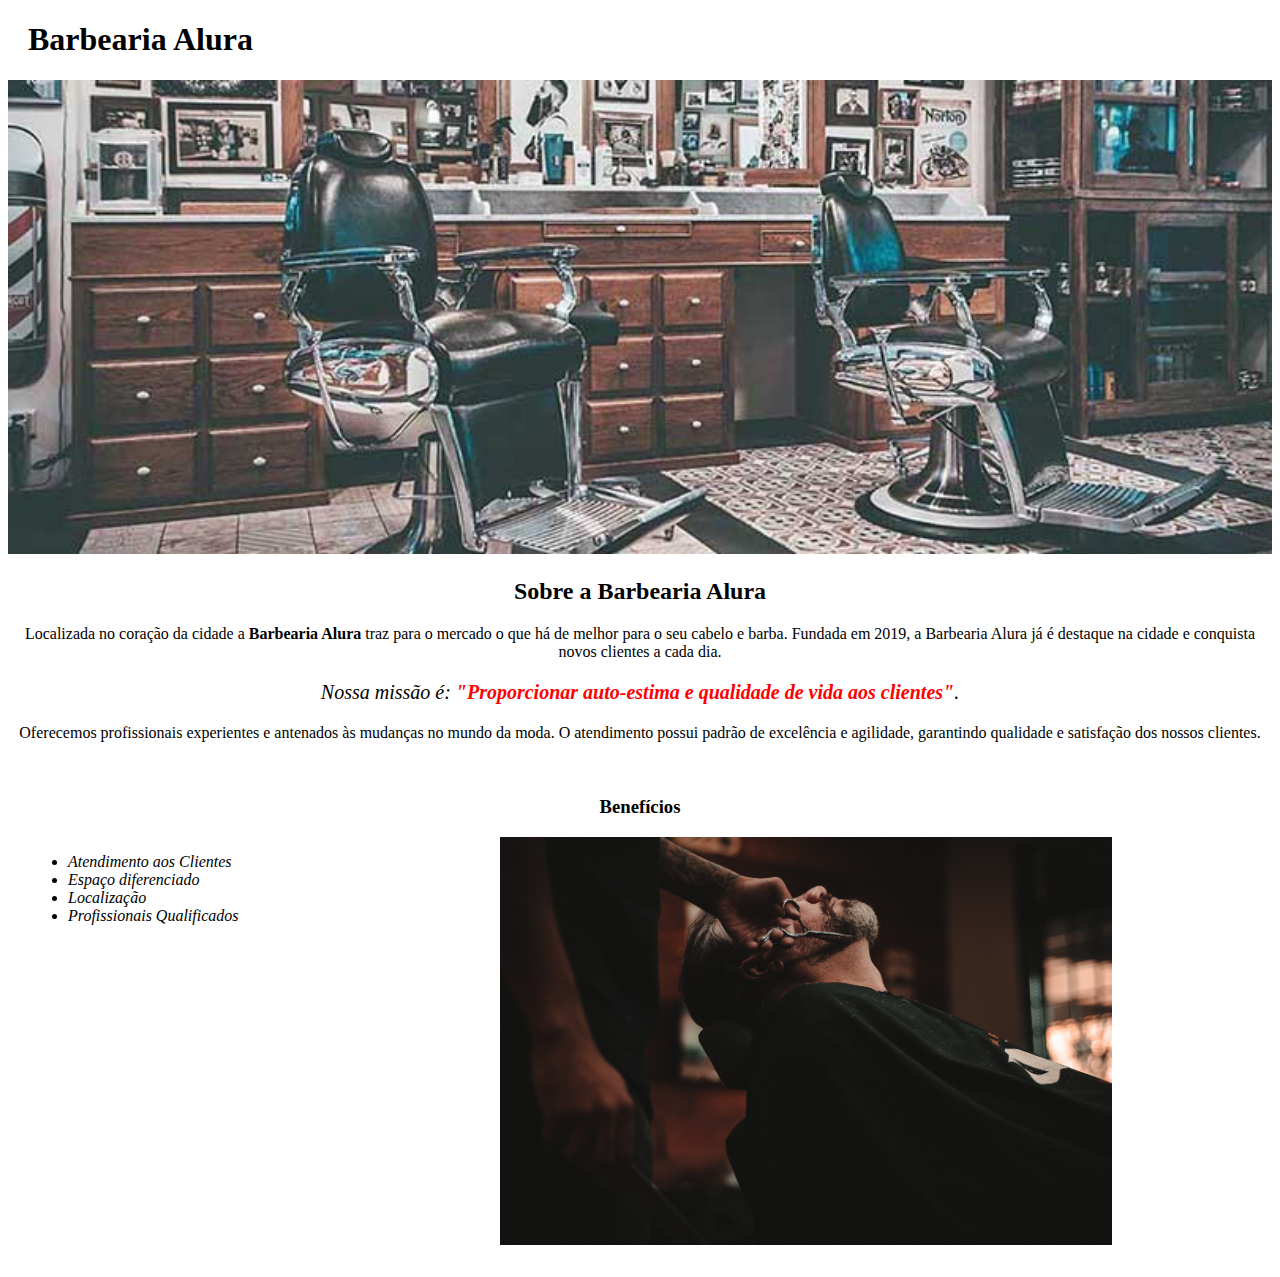
<file: index.html>
<!DOCTYPE html>
<html lang="pt-br">
  <head>
    <meta charset="UTF-8" />
    <title>Barbearia Alura</title>
    <link rel="stylesheet" href="style-home.css" />
  </head>

  <body>
    <header>
      <h1 class="titulo-principal">Barbearia Alura</h1>
    </header>

    <img id="banner" src="banner.jpg" />

    <div class="principal">
      <h2 class="titulo-centralizado">Sobre a Barbearia Alura</h2>

      <p>
        Localizada no coração da cidade a <strong>Barbearia Alura</strong> traz
        para o mercado o que há de melhor para o seu cabelo e barba. Fundada em
        2019, a Barbearia Alura já é destaque na cidade e conquista novos
        clientes a cada dia.
      </p>

      <p id="missao">
        <em
          >Nossa missão é:
          <strong
            >"Proporcionar auto-estima e qualidade de vida aos clientes"</strong
          >.</em
        >
      </p>

      <p>
        Oferecemos profissionais experientes e antenados às mudanças no mundo da
        moda. O atendimento possui padrão de excelência e agilidade, garantindo
        qualidade e satisfação dos nossos clientes.
      </p>
    </div>
    <div class="beneficios">
      <h3 class="titulo-centralizado">Benefícios</h3>

      <ul>
        <li class="itens">Atendimento aos Clientes</li>
        <li class="itens">Espaço diferenciado</li>
        <li class="itens">Localização</li>
        <li class="itens">Profissionais Qualificados</li>
      </ul>

      <img src="beneficios.jpg" / class="imagembeneficios">
    </div>
  </body>
</html>
</file>
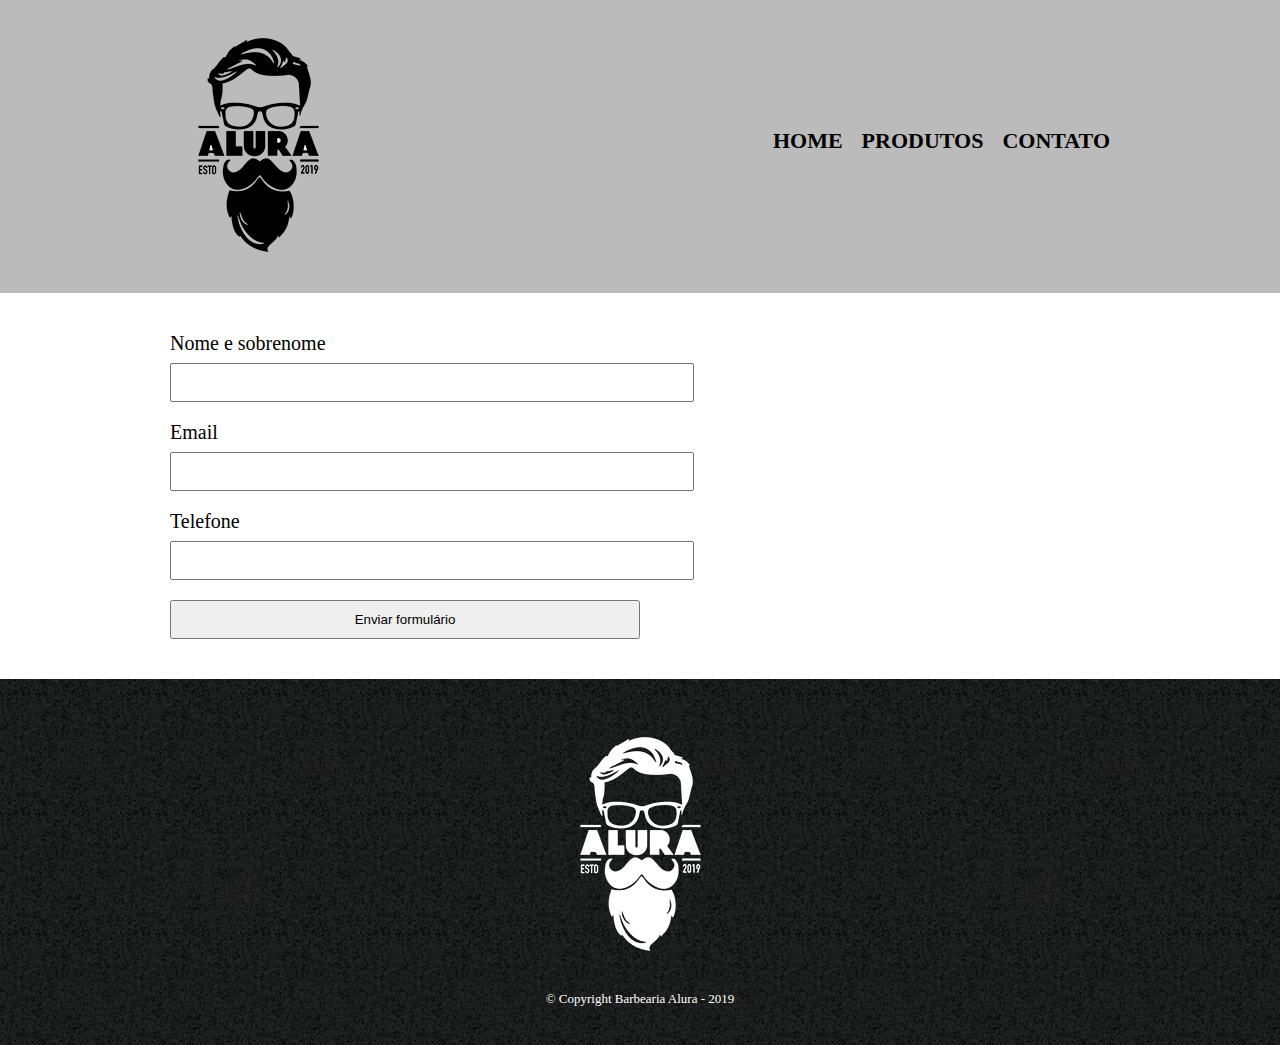
<file: contato.html>
<!DOCTYPE html>
<html>
  <head>
    <meta charset="UTF-8" />
    <title>Contato - Barbearia Alura</title>
    <link rel="stylesheet" href="reset.css" />
    <link rel="stylesheet" href="style.css" />
  </head>

  <body>
    <header>
      <div class="caixa">
        <h1><img src="logo.png" /></h1>
        <nav>
          <ul>
            <li><a href="index.html">Home</a></li>
            <li><a href="produtos.html">Produtos</a></li>
            <li><a href="contato.html">Contato</a></li>
          </ul>
        </nav>
      </div>
    </header>

    <main>
      <form>
        <label for="nomesobrenome">Nome e sobrenome</label>
        <input type="text" id="nomesobrenome" />

        <label for="email">Email</label>
        <input type="text" id="email" />

        <label for="telefone">Telefone</label>
        <input type="text" id="telefone" />

        <input type="submit" value="Enviar formulário" />
      </form>
    </main>

    <footer>
      <img src="logo-branco.png" />
      <p class="copyright">&copy; Copyright Barbearia Alura - 2019</p>
    </footer>
  </body>
</html>
</file>
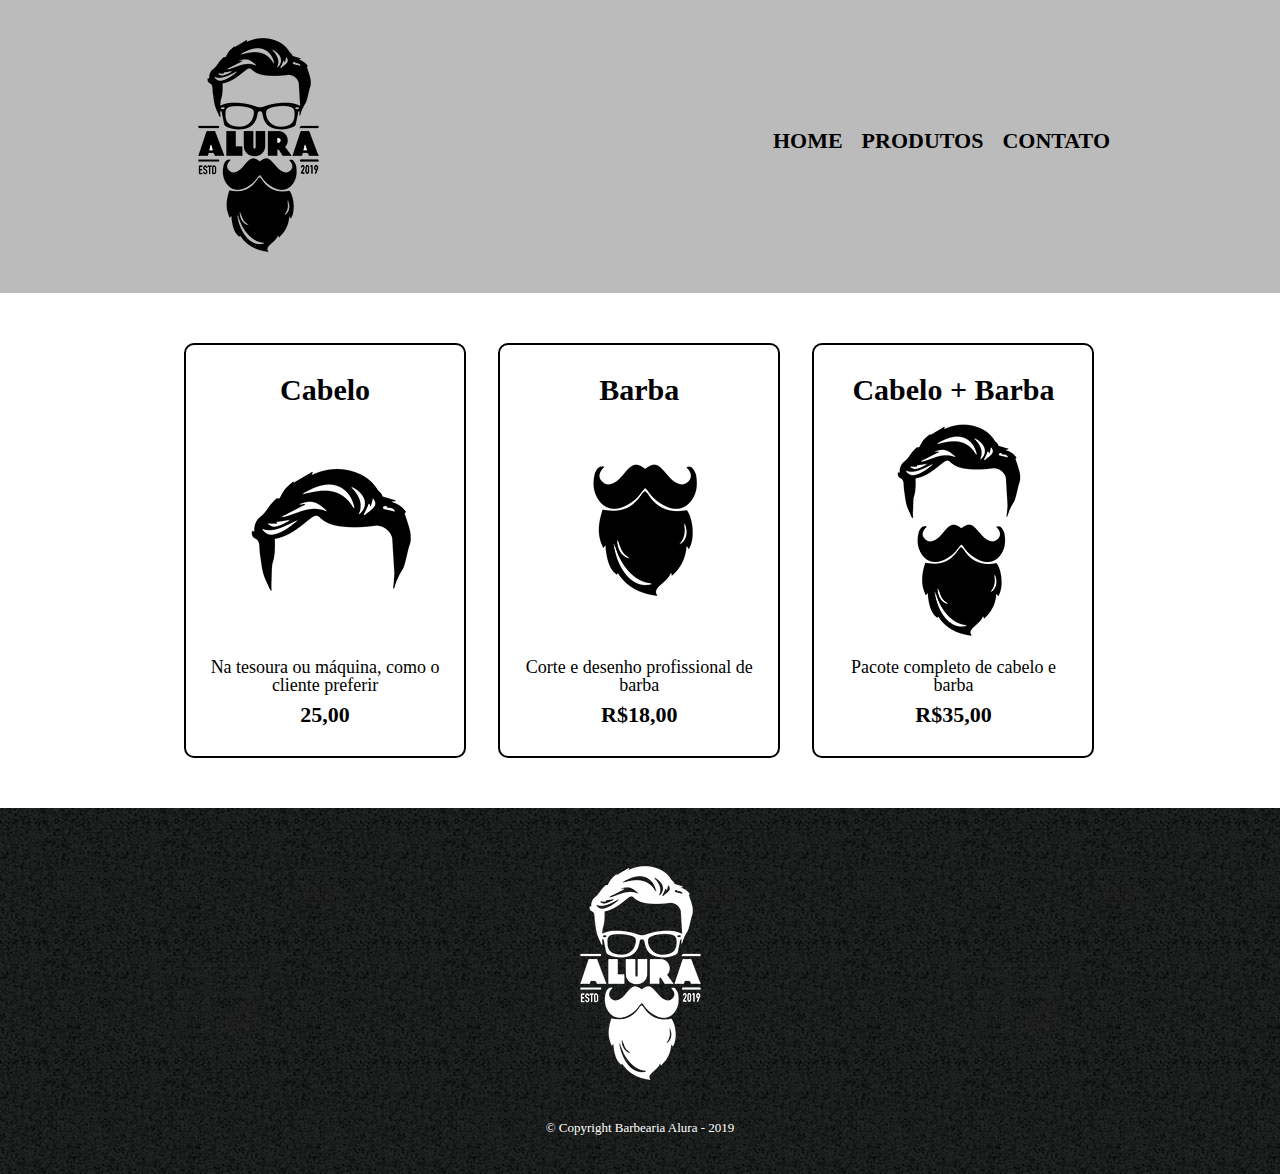
<file: produtos.html>
<!DOCTYPE html>
<html>
  <head>
    <meta charset="UTF-8" />
    <title>Produtos - Barbearia Alura</title>
    <link rel="stylesheet" href="reset.css" />
    <link rel="stylesheet" href="style.css" />
  </head>
  <body>
    <header>
      <div class="caixa">
        <h1><img src="logo.png" /></h1>
        <nav>
          <ul>
            <li><a href="index.html">Home</a></li>
            <li><a href="produtos.html">Produtos</a></li>
            <li><a href="contato.html">Contato</a></li>
          </ul>
        </nav>
      </div>
    </header>

    <main>
      <ul class="produtos">
        <li>
          <h2>Cabelo</h2>
          <img src="cabelo.jpg" />
          <p class="produto-descricao">
            Na tesoura ou máquina, como o cliente preferir
          </p>
          <p class="produto-preco">25,00</p>
        </li>
        <li>
          <h2>Barba</h2>
          <img src="barba.jpg" />
          <p class="produto-descricao">Corte e desenho profissional de barba</p>
          <p class="produto-preco">R$18,00</p>
        </li>
        <li>
          <h2>Cabelo + Barba</h2>
          <img src="cabelo+barba.jpg" />
          <p class="produto-descricao">Pacote completo de cabelo e barba</p>
          <p class="produto-preco">R$35,00</p>
        </li>
      </ul>
    </main>

    <footer>
      <img src="logo-branco.png" />
      <p class="copyright">&copy; Copyright Barbearia Alura - 2019</p>
    </footer>
  </body>
</html>
</file>
<file: style-home.css>
#banner {
  width: 100%;
}

.pricipal {
  background: #cccccc;
  padding: 30px;
}

.titulo-principal {
  padding-left: 20px;
}

.titulo-centralizado {
  text-align: center;
}

p {
  text-align: center;
}

#missao {
  font-size: 20px;
}

em strong {
  color: #ff0000;
}

.itens {
  font-style: italic;
}

.beneficios {
  background: #ffffff;
  padding: 20px;
}

ul {
  display: inline-block;
  vertical-align: top;
  width: 20%;
  margin-right: 15%;
}

.imagembeneficios {
  width: 50%;
}
</file>
<file: style.css>
header {
  background: #bbbbbb;
  padding: 20px 0;
}

.caixa {
  position: relative;
  width: 940px;
  margin: 0 auto;
}

nav {
  position: absolute;
  top: 110px;
  right: 0;
}

nav li {
  display: inline;
  margin: 0 0 0 15px;
}

nav a {
  text-transform: uppercase;
  color: #000000;
  font-weight: bold;
  font-size: 22px;
  text-decoration: none;
}

/* quando o usuário passar o cursor sobre algum link do menu de navegação, modifique a cor do seu texto */
nav a:hover {
  color: #c78c19;
  text-decoration: underline;
}

.produtos {
  width: 940px;
  margin: 0 auto;
  padding: 50px 0;
}

.produtos li {
  display: inline-block;
  text-align: center;
  width: 30%;
  vertical-align: top;
  margin: 0 1.5%;
  padding: 30px 20px;
  box-sizing: border-box;
  border: 2px solid #000000;
  border-radius: 10px;
}

/* quando o usuário passar o cursor sobre algum item da lista de produtos, modifique a cor da sua borda */
.produtos li:hover {
  border-color: #c78c19;
}

/* quando algum item da lista de produtos estiver sendo ativado pelo usuário, modifique a cor da sua borda */
.produtos li:active {
  border-color: #088c19;
}

.produtos h2 {
  font-size: 30px;
  font-weight: bold;
}

/* quando o usuário passar o cursor sobre algum item da lista de produtos, modifique o tamanho do texto do seu h2 */
.produtos li:hover h2 {
  font-size: 34px;
}

.produto-descricao {
  font-size: 18px;
}

.produto-preco {
  font-size: 22px;
  font-weight: bold;
  margin-top: 10px;
}

footer {
  text-align: center;
  background: url("bg.jpg");
  padding: 40px 0;
}

.copyright {
  color: #ffffff;
  font-size: 13px;
  margin: 20px 0 0;
}

main {
  width: 940px;
  margin: 0 auto;
}

form {
  margin: 40px 0; 
}

form label {
  display: block;
  font-size: 20px;
  margin: 0 0 10px;
}

form input{
  display: block;
  margin: 0 0 20px;
  padding: 10px 25px;
  width: 50%;
}
</file>
